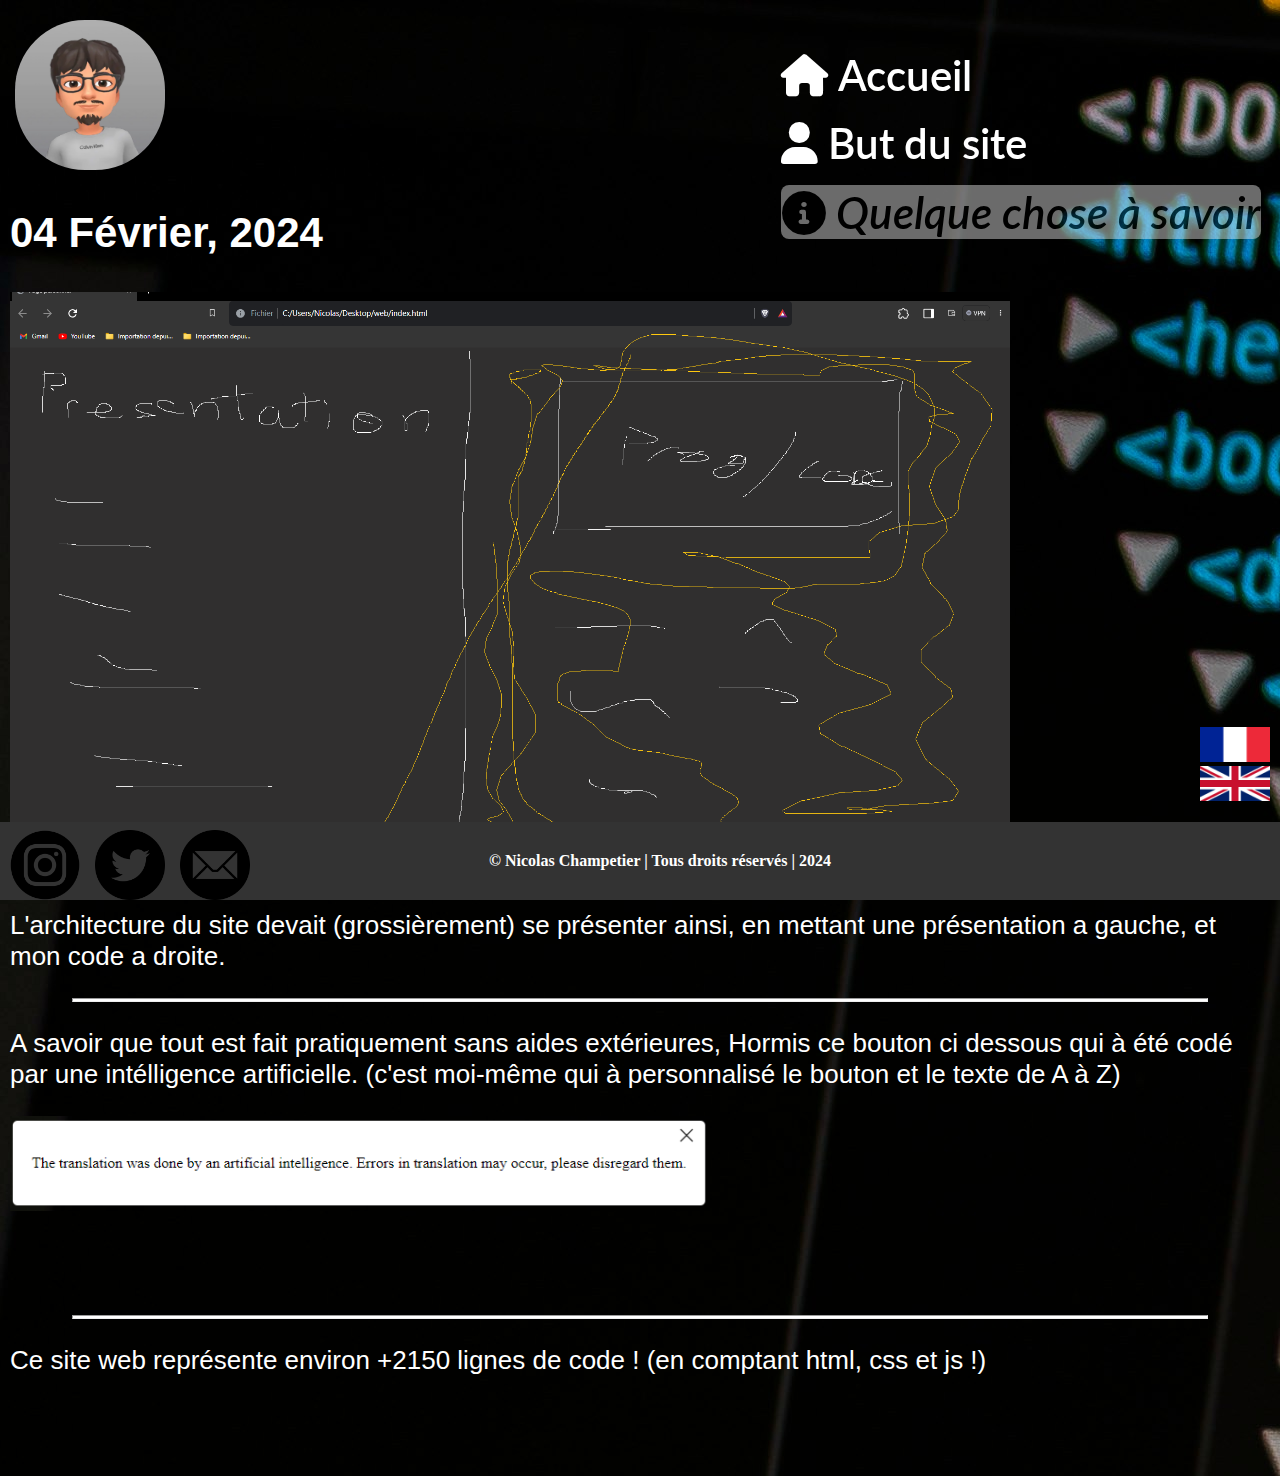
<file: about.html>
<!DOCTYPE html>
<head>
  



<link rel="stylesheet" href="https://cdnjs.cloudflare.com/ajax/libs/font-awesome/6.0.0/css/all.min.css">
  <meta charset="utf-8">
  <meta name="viewport" content="width=device-width, initial-scale=1">
  <link href="style.css" rel="stylesheet">
  <link href="style-mobile.css" rel="stylesheet">
  <title>Quelque chose à savoir - Nicolas Champetier</title>
<link rel="icon" href="BITMOJI2.png">
<link rel="stylesheet" href="https://cdnjs.cloudflare.com/ajax/libs/font-awesome/6.0.0-beta3/css/all.min.css" integrity="sha384-BQ2sZu6zJCYux6WvEyi3Bq9wdgQ1tFjcLPJXai2kQTZfeKfsUfG2nX0i+xHfJSoz" crossorigin="anonymous">






</head>
<body>
 



  <div class="nav">
    

    <nav>
     
<link rel="preconnect" href="https://fonts.googleapis.com">
<link rel="preconnect" href="https://fonts.gstatic.com" crossorigin>
<link href="https://fonts.googleapis.com/css2?family=Lato:ital,wght@0,100;0,300;0,400;0,700;0,900;1,100;1,300;1,400;1,700;1,900&display=swap" rel="stylesheet">
     
      <ul>
       
        
       <li><a href="index.html" class="contact"><i class="fa-solid fa-house"></i>Accueil</a></li>
        <li><a href="Contact.html" class="contact"><i class="fa-solid fa-user"></i>But du site</a></li>
        <li><a href="#" class="contact current"><i class="fa-solid fa-circle-info"></i>Quelque chose à savoir</a></li>

      

      </ul>
    

    </nav>
  
  </div>
 
  <img src="BITMOJI2.png"  class="logo" alt="logo">




<div class="asavoir">

<div class="savoirarchitecture">

  <h2>04 Février, 2024</h2>

 <img src="architecture.png" alt="architecture site">


  <p>L'architecture du site devait (grossièrement) se présenter ainsi, en mettant une présentation a gauche, et mon code a droite.</p>
  
</div>

  <hr>
<div class="aide">
  <p>
    A savoir que tout est fait pratiquement sans aides extérieures, Hormis ce bouton ci dessous qui à été codé par une intélligence artificielle. (c'est moi-même qui à personnalisé le bouton et le texte de A à Z)</p>

    <img src="bouton.png">

</div>

<hr>

<div class="code">

<p> Ce site web représente environ +2150 lignes de code ! (en comptant html, css et js !)</p>
  

</div>


















</div>
















































<div class="langue">
 <div class="france"><a href="#"><img src="france.png"></a></div>
 <div class="anglais"><a href="about1.html"><img src="royaumeuni.png"></a></div>
 

<footer>
        <div class="social">
          
<a href="https://www.instagram.com/"><img src="instagram.png" class="instagram" alt="image du logo instagram"></a>
<a href="https://twitter.com/" ><img src="twitter.png" class="twitter" alt="image du logo twitter"></a>
<a href="https://www.gmail.com" ><img src="gmail.png" class="gmail" alt="image du logo gmail"></a>



        </div>


        <div class="container">
            <p class="copyright"><a href="droit.html" class="droit" target="_blank"> <strong>© Nicolas Champetier  |  Tous droits réservés  |  2024 </strong> </a></p>
        </div>
    </footer>

<script src="script.js"></script>
</body>
</html>
</file>
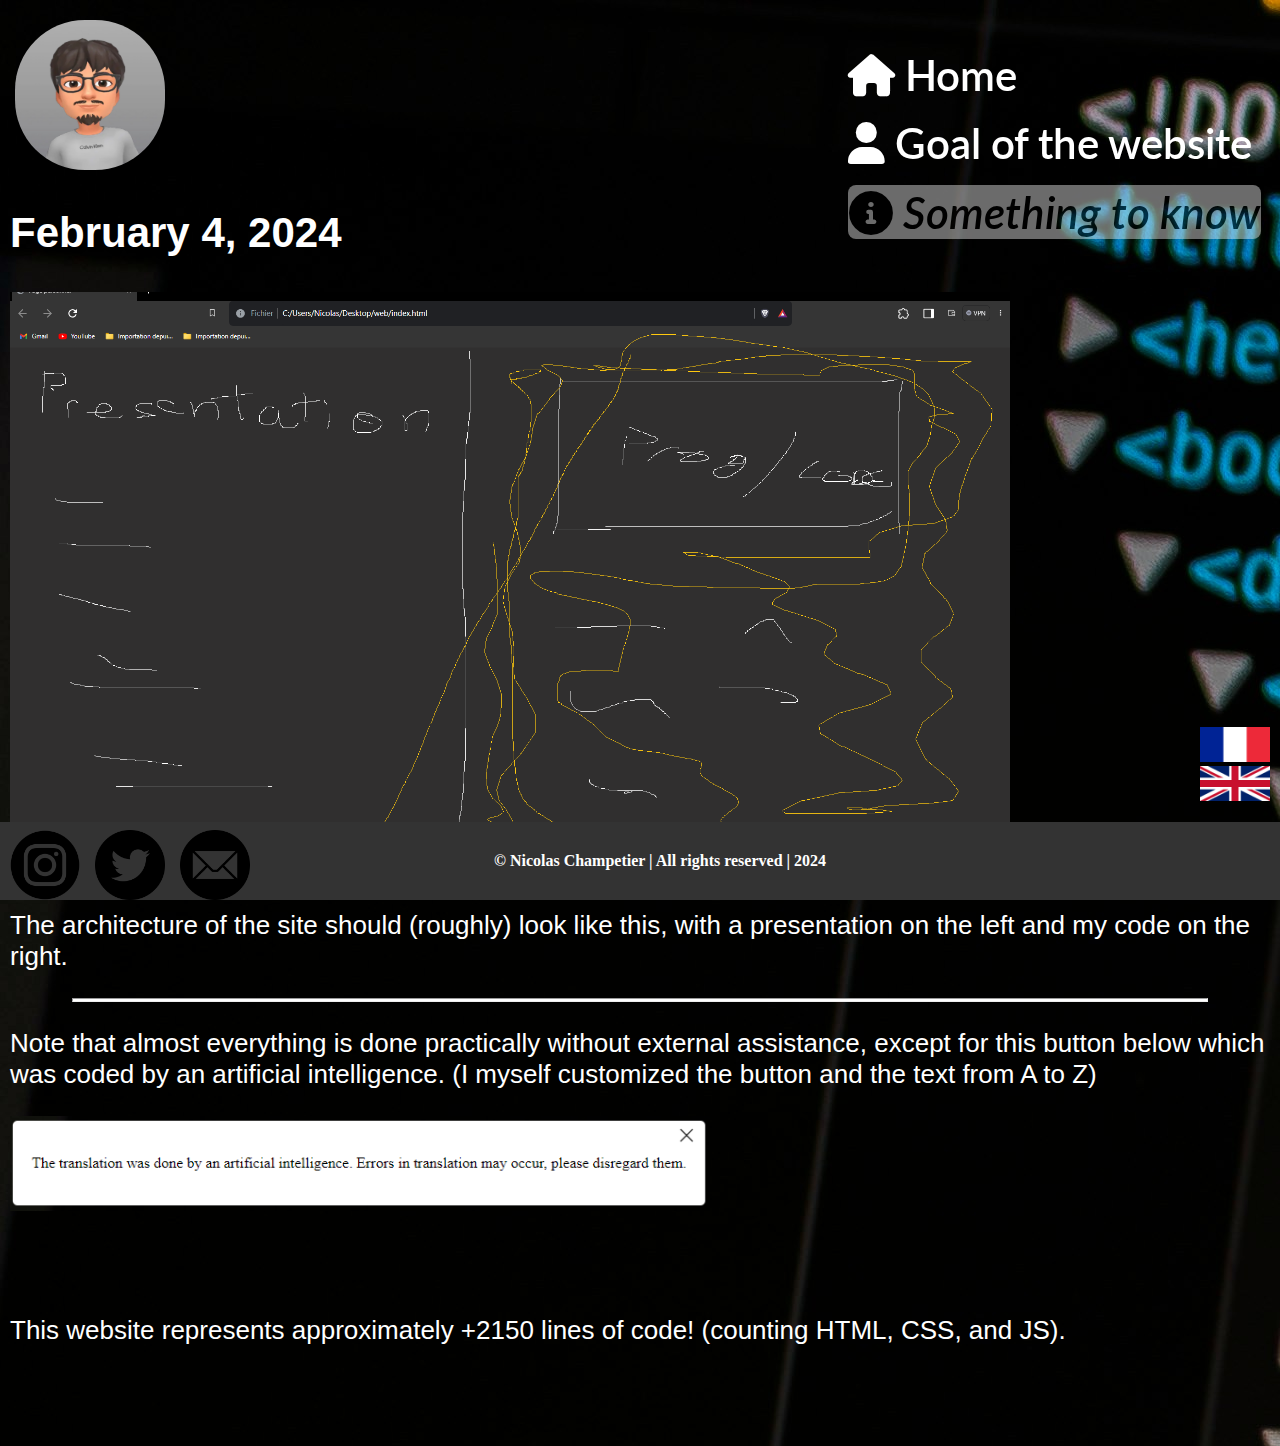
<file: about1.html>
<!DOCTYPE html>
<head>
  



<link rel="stylesheet" href="https://cdnjs.cloudflare.com/ajax/libs/font-awesome/6.0.0/css/all.min.css">
  <meta charset="utf-8">
  <meta name="viewport" content="width=device-width, initial-scale=1">
  <link href="style.css" rel="stylesheet">
  <link href="style-mobile.css" rel="stylesheet">
  <title>Something to know - Nicolas Champetier</title>
<link rel="icon" href="BITMOJI2.png">
<link rel="stylesheet" href="https://cdnjs.cloudflare.com/ajax/libs/font-awesome/6.0.0-beta3/css/all.min.css" integrity="sha384-BQ2sZu6zJCYux6WvEyi3Bq9wdgQ1tFjcLPJXai2kQTZfeKfsUfG2nX0i+xHfJSoz" crossorigin="anonymous">






</head>
<body>
 



  <div class="nav">
    

    <nav>
     
<link rel="preconnect" href="https://fonts.googleapis.com">
<link rel="preconnect" href="https://fonts.gstatic.com" crossorigin>
<link href="https://fonts.googleapis.com/css2?family=Lato:ital,wght@0,100;0,300;0,400;0,700;0,900;1,100;1,300;1,400;1,700;1,900&display=swap" rel="stylesheet">
     
      <ul>
       
        
       <li><a href="index1.html" class="contact"><i class="fa-solid fa-house"></i>Home</a></li>
        <li><a href="Contact1.html" class="contact"><i class="fa-solid fa-user"></i>Goal of the website</a></li>
        <li><a href="#" class="contact current"><i class="fa-solid fa-circle-info"></i>Something to know</a></li>

      

      </ul>
    

    </nav>
  
  </div>
 
  <img src="BITMOJI2.png"  class="logo" alt="logo">




<div class="asavoir">

<div class="savoirarchitecture">

  <h2>February 4, 2024</h2>

 <img src="architecture.png" alt="architecture site">


  <p>The architecture of the site should (roughly) look like this, with a presentation on the left and my code on the right.</p>
  
</div>

  <hr>
<div class="aide">
  <p>
    Note that almost everything is done practically without external assistance, except for this button below which was coded by an artificial intelligence. (I myself customized the button and the text from A to Z)</p>

    <img src="bouton.png" alt="image du bouton de traduction">

</div>

<div class="code">

<p>This website represents approximately +2150 lines of code! (counting HTML, CSS, and JS).</p>
  

</div>



</div>














<div class="langue">
  <div class="france"> <a href="about.html"><img src="france.png"></a>
<div class="anglais"> <a href="#"><img src="royaumeuni.png"></a>
 

<footer>
        <div class="social">
          
<a href="https://www.instagram.com/"><img src="instagram.png" class="instagram" alt="image du logo instagram"></a>
<a href="https://twitter.com/" ><img src="twitter.png" class="twitter" alt="image du logo twitter"></a>
<a href="https://www.gmail.com" ><img src="gmail.png" class="gmail" alt="image du logo gmail"></a>



        </div>


        <div class="container">
            <p class="copyright"><a href="droit1.html" class="droit" target="_blank"> <strong>© Nicolas Champetier | All rights reserved | 2024</strong> </a></p>
        </div>
    </footer>


</body>
</html>
</file>
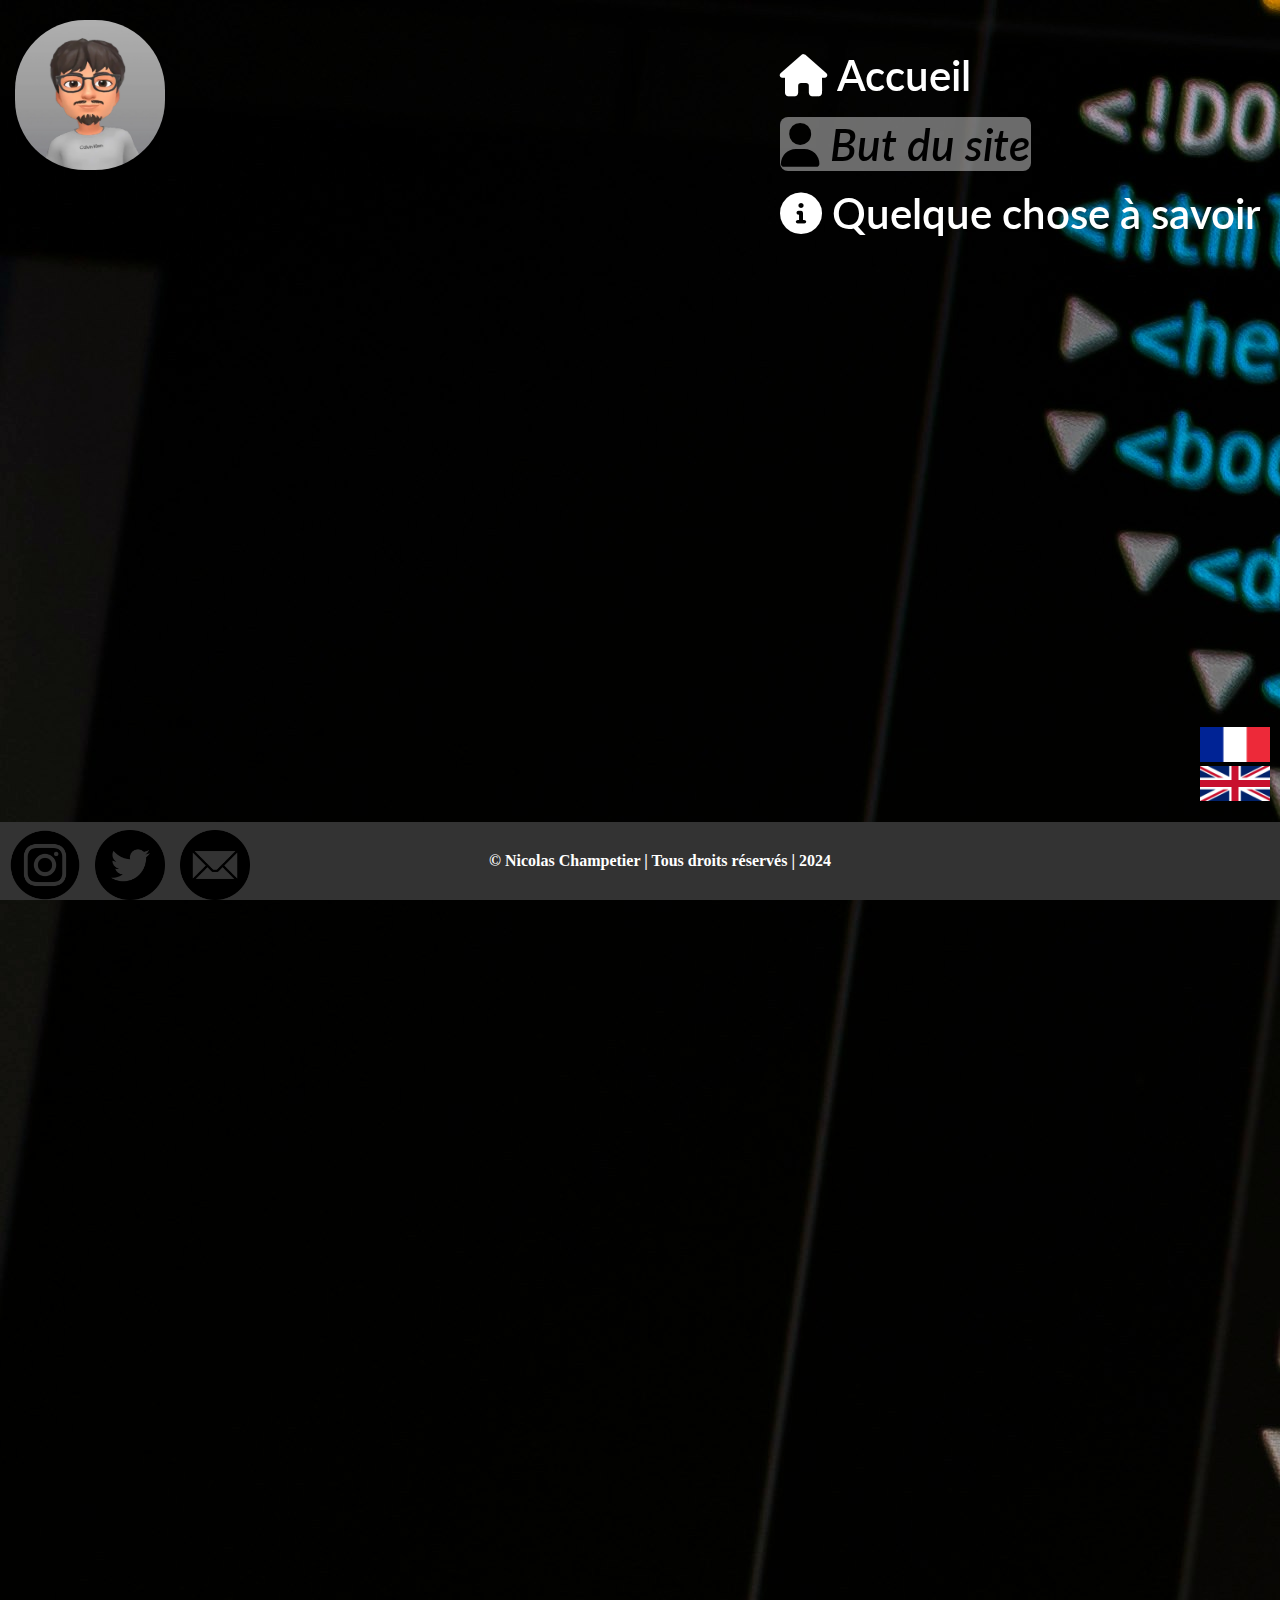
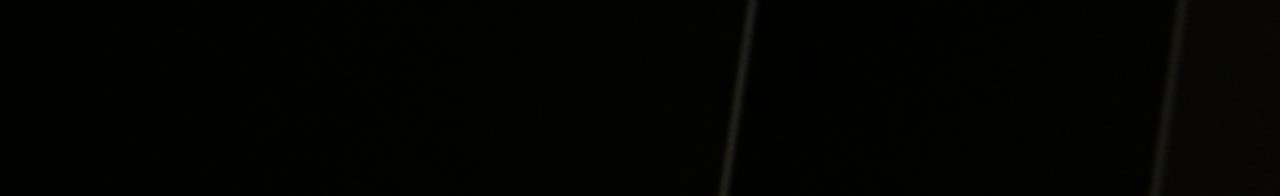
<file: Contact.html>
<!DOCTYPE html>
<head>
  



<link rel="stylesheet" href="https://cdnjs.cloudflare.com/ajax/libs/font-awesome/6.0.0/css/all.min.css">
  <meta charset="utf-8">
  <meta name="viewport" content="width=device-width, initial-scale=1">
   <link href="style-mobile.css" rel="stylesheet">
  <link href="style.css" rel="stylesheet">
  <title>But du site - Nicolas Champetier</title>
<link rel="icon" href="BITMOJI2.png">
</head>
<body>
 



  <div class="nav">
    

    <nav>
     
<link rel="preconnect" href="https://fonts.googleapis.com">
<link rel="preconnect" href="https://fonts.gstatic.com" crossorigin>
<link href="https://fonts.googleapis.com/css2?family=Lato:ital,wght@0,100;0,300;0,400;0,700;0,900;1,100;1,300;1,400;1,700;1,900&display=swap" rel="stylesheet">
     
      <ul> 
 
        <li><a href="index.html" class="contact"><i class="fa-solid fa-house"></i>Accueil</a></li>
       <li><a href="#" class="contact current"><i class="fa-solid fa-user"></i></i>But du site</a></li>
       <li><a href="about.html" class="contact"><i class="fa-solid fa-circle-info"></i>Quelque chose à savoir</a></li>
       
       
       
      

      </ul>
    

    </nav>
  
  </div>
  
  <img src="BITMOJI2.png"  class="logo" alt="logo">
  
<div class="description">
  <link rel="preconnect" href="https://fonts.googleapis.com">
<link rel="preconnect" href="https://fonts.gstatic.com" crossorigin>
<link href="https://fonts.googleapis.com/css2?family=Inter:wght@100..900&display=swap" rel="stylesheet">

<p class="D1"><strong>Description :</strong> Mon but dans ce site est de m'entrainer principalement, montrer mon potentiel pour un futur avenir et de commencer dans le codage tôt.</p><br>

<p class="D2"><strong>Date du projet :</strong> Début : 10 Janvier 2024.</p><br>

<p class="D3"><strong>L'équipe :</strong> Seulement moi travaille sur ce projet.</p><br>

<p class="D4"><strong>Coordonnées :</strong> Vous retrouverez mes réseaux en fin de page (Instagram, Twitter, e-mail).</p><br>

<p class="D5"><strong>Politique de confidentialité :</strong> <a href="politique.html" class="politiquehover" target="_blank">Lien vers la Politique de confidentialité</a>*.</p></br>

<p class="D6"><strong>Mentions légales :</strong> <a href="mention.html" class ="mentionhover" target="_blank"> Lien vers les mentions légales</a>*.</p><br>

<p class="D7"><strong>*:</strong> La politique de confidentialité et les mentions légales sont tous deux <strong>fictifs</strong>.</p>





</div>


<div class="langue">
<div class="france"><a href="#"><img src="france.png"></a></div>
 <div class="anglais"><a href="contact1.html"><img src="royaumeuni.png"></a></div>
 

<footer>
        <div class="social">
          
<a href="https://www.instagram.com/"><img src="instagram.png" class="instagram" alt="image du logo instagram"></a>
<a href="https://twitter.com/" ><img src="twitter.png" class="twitter" alt="image du logo twitter"></a>
<a href="https://www.gmail.com" ><img src="gmail.png" class="gmail" alt="image du logo gmail"></a>



        </div>


        <div class="container">
            <p class="copyright"><a href="droit.html" class="droit" target="_blank"> <strong>© Nicolas Champetier  |  Tous droits réservés  |  2024 </strong> </a></p>
        </div>
    </footer>









</body>

</html>
</file>
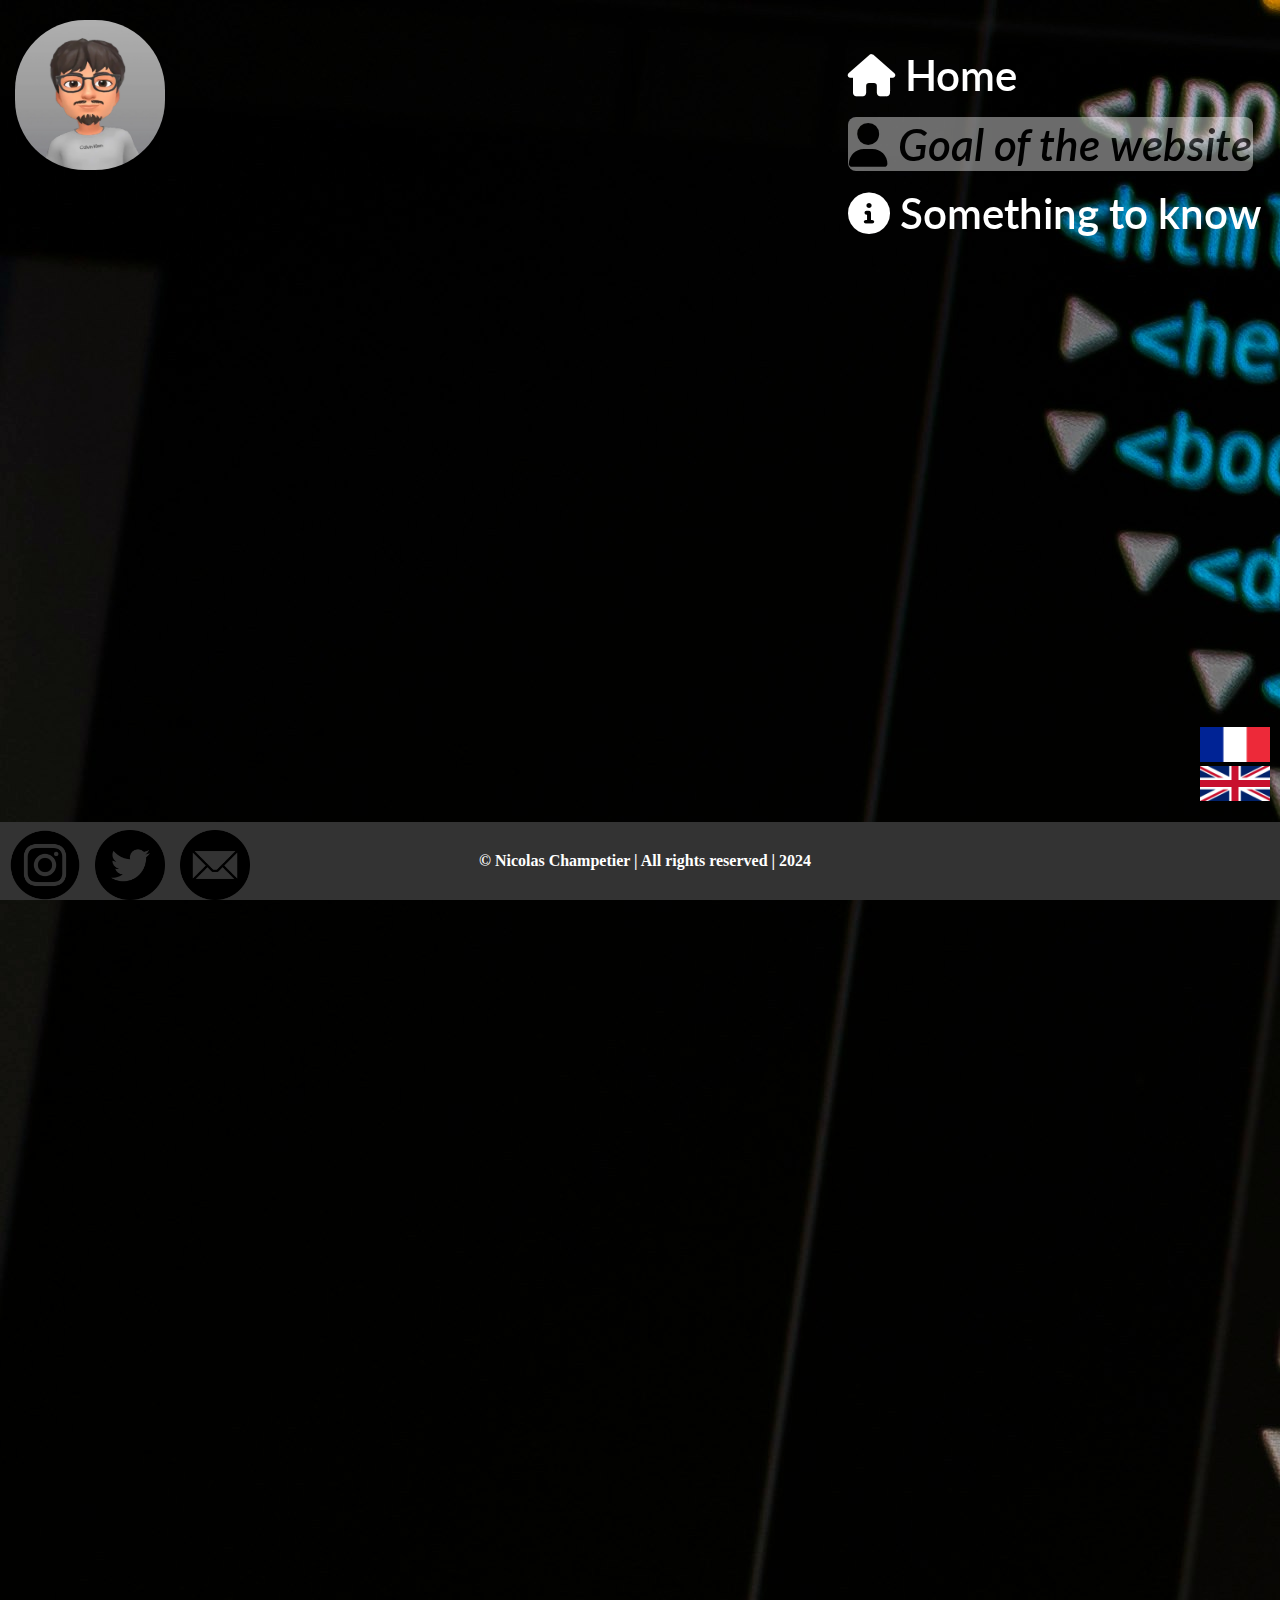
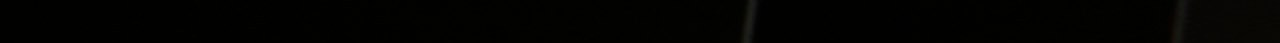
<file: contact1.html>
<!DOCTYPE html>
<head>
  



<link rel="stylesheet" href="https://cdnjs.cloudflare.com/ajax/libs/font-awesome/6.0.0/css/all.min.css">
  <meta charset="utf-8">
  <meta name="viewport" content="width=device-width, initial-scale=1">
   <link href="style-mobile.css" rel="stylesheet">
  <link href="style.css" rel="stylesheet">
  <title>Goal of the website - Nicolas Champetier</title>
<link rel="icon" href="BITMOJI2.png">
</head>
<body>
 



  <div class="nav">
    

    <nav>
     
<link rel="preconnect" href="https://fonts.googleapis.com">
<link rel="preconnect" href="https://fonts.gstatic.com" crossorigin>
<link href="https://fonts.googleapis.com/css2?family=Lato:ital,wght@0,100;0,300;0,400;0,700;0,900;1,100;1,300;1,400;1,700;1,900&display=swap" rel="stylesheet">
     
      <ul> 
 
        <li><a href="index1.html" class="contact"><i class="fa-solid fa-house"></i>Home</a></li>
       <li><a href="#" class="contact current"><i class="fa-solid fa-user"></i></i>Goal of the website</a></li>
       <li><a href="about1.html" class="contact"><i class="fa-solid fa-circle-info"></i>Something to know</a></li>
       
       
       
      

      </ul>
    

    </nav>
  
  </div>
  
  <img src="BITMOJI2.png"  class="logo" alt="logo">
  
<div class="description">
  <link rel="preconnect" href="https://fonts.googleapis.com">
<link rel="preconnect" href="https://fonts.gstatic.com" crossorigin>
<link href="https://fonts.googleapis.com/css2?family=Inter:wght@100..900&display=swap" rel="stylesheet">


    <p class="D1"><strong>Description :</strong> My goal with this website is to primarily practice, showcase my potential for a future career, and start coding early.</p><br>

    <p class="D2"><strong>Project Date :</strong> Start: January 10, 2024.</p><br>

    <p class="D3"><strong>Team :</strong> Only myself is working on this project.</p><br>

    <p class="D4"><strong>Contact :</strong> You can find my social media links at the bottom of the page (Instagram, Twitter, email).</p><br>

    <p class="D5"><strong>Privacy Policy :</strong> <a href="politique1.html" class="politiquehover" target="_blank">Link to Privacy Policy</a>*.</p></br>

    <p class="D6"><strong>Legal Notice :</strong> <a href="mention1.html" class="mentionhover" target="_blank">Link to Legal Notice</a>*.</p><br>

    <p class="D7"><strong>*:</strong> Both the privacy policy and legal notice are <strong>fictional</strong>.</p>
</div>

<div class="langue">
  <div class="france"> <a href="contact.html"><img src="france.png"></a>
<div class="anglais"> <a href="#"><img src="royaumeuni.png"></a>
 

<footer>
        <div class="social">
          
<img src="instagram.png" class="instagram" alt="image du logo instagram">
<img src="twitter.png" class="twitter" alt="image du logo twitter">
<img src="gmail.png" class="gmail" alt="image du logo gmail">



        </div>

        <div class="container">
            <p class="copyright"><a href="droit1.html" class="droit"> <strong>© Nicolas Champetier | All rights reserved | 2024</strong> </a></p>
        </div>
    </footer>










</body>

</html>
</file>
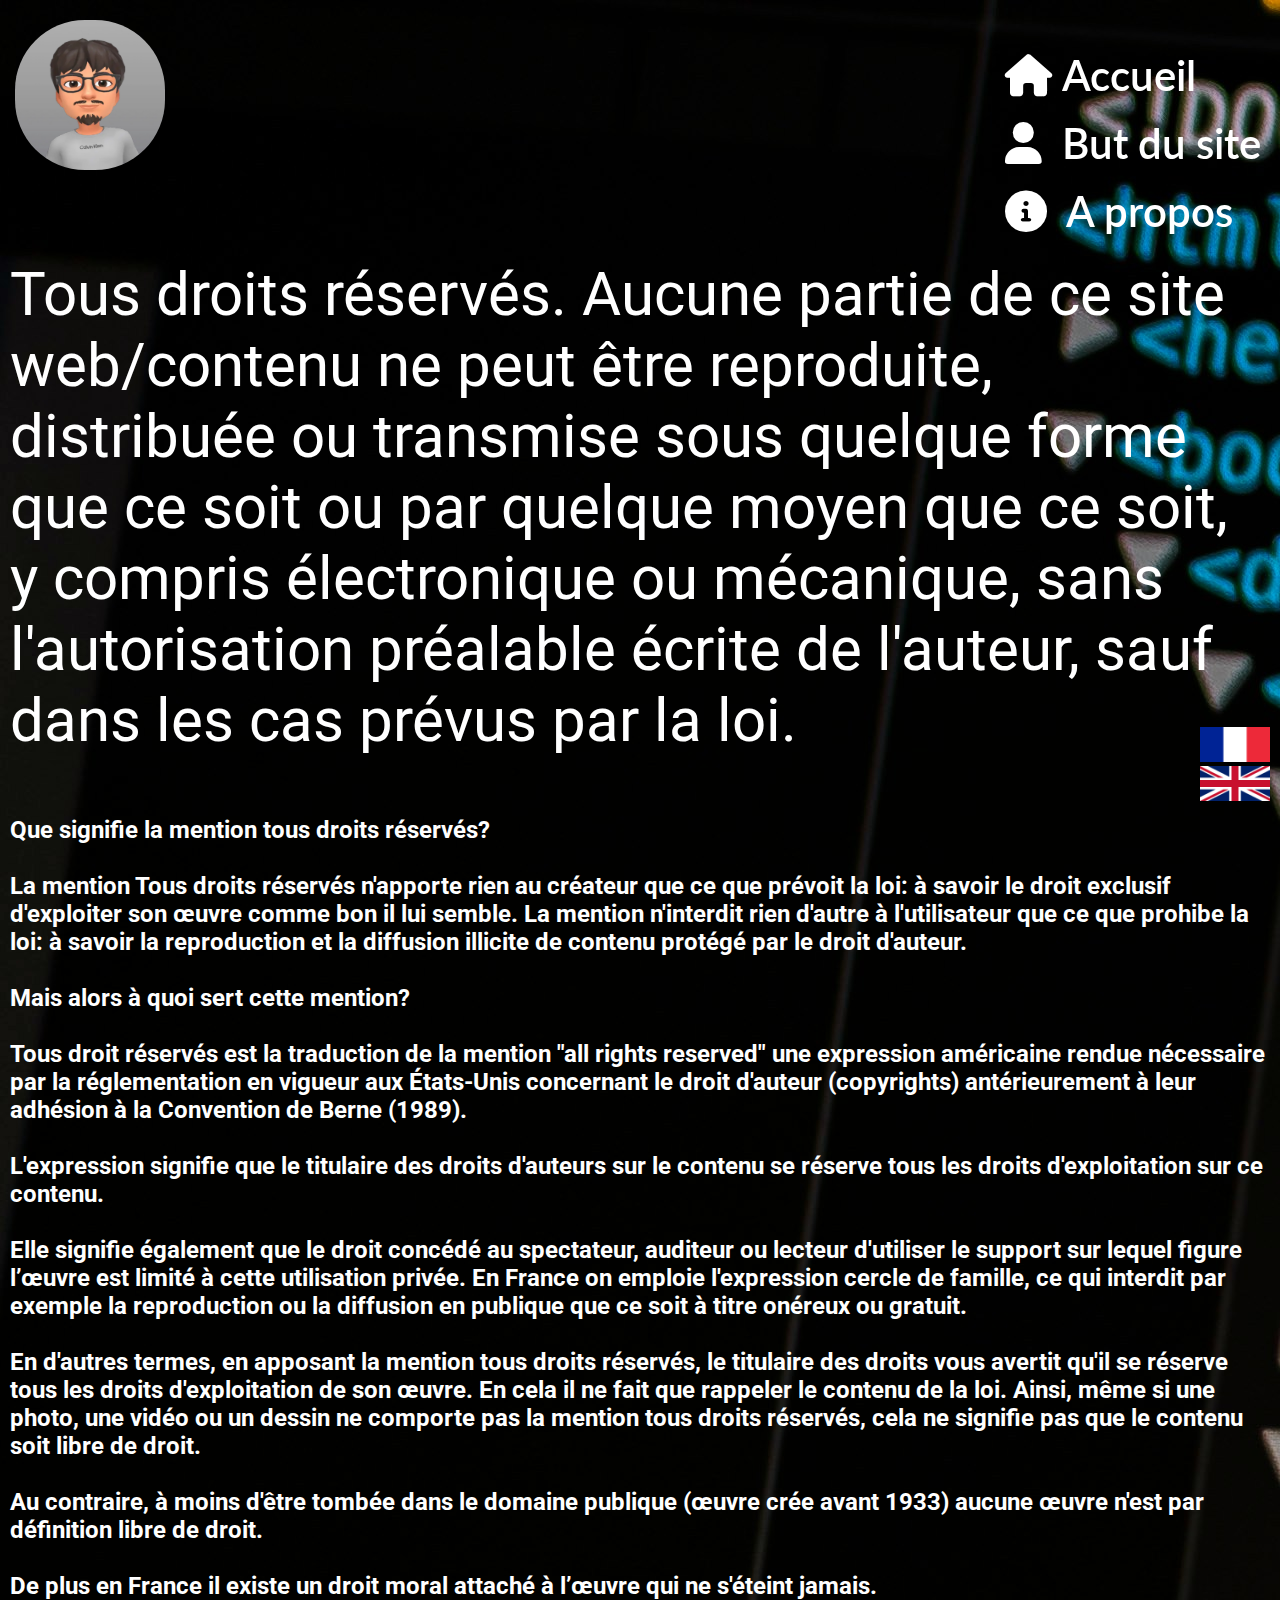
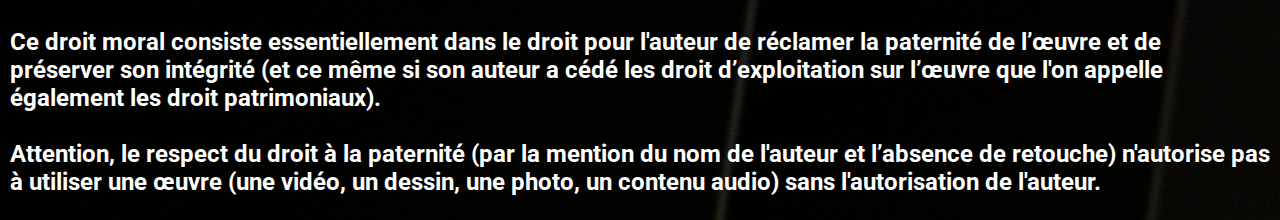
<file: droit.html>
<!DOCTYPE html>
<head>
  



<link rel="stylesheet" href="https://cdnjs.cloudflare.com/ajax/libs/font-awesome/6.0.0/css/all.min.css">
  <meta charset="utf-8">
  <meta name="viewport" content="width=device-width, initial-scale=1">
  <link href="style.css" rel="stylesheet">
  <title>Page personnelle</title>
<link rel="icon" href="BITMOJI2.png">
<link rel="stylesheet" href="https://cdnjs.cloudflare.com/ajax/libs/font-awesome/6.0.0-beta3/css/all.min.css" integrity="sha384-BQ2sZu6zJCYux6WvEyi3Bq9wdgQ1tFjcLPJXai2kQTZfeKfsUfG2nX0i+xHfJSoz" crossorigin="anonymous">






</head>
<body>
 



  <div class="nav">
    

    <nav>
     
<link rel="preconnect" href="https://fonts.googleapis.com">
<link rel="preconnect" href="https://fonts.gstatic.com" crossorigin>
<link href="https://fonts.googleapis.com/css2?family=Lato:ital,wght@0,100;0,300;0,400;0,700;0,900;1,100;1,300;1,400;1,700;1,900&display=swap" rel="stylesheet">
     
      <ul>
       
        
       <li><a href="index.html" class="contact"><i class="fa-solid fa-house"></i>Accueil</a></li>
        <li><a href="Contact.html" class="contact"><i class="fa-solid fa-user"></i></i> But du site</a></li>
         <li><a href="about.html" class="contact"><i class="fa-solid fa-circle-info"></i> A propos</a></li>
      

      </ul>
    

    </nav>
  
  </div>
 
  <img src="BITMOJI2.png"  class="logo" alt="logo">


<div class="droits1"> 

<link rel="preconnect" href="https://fonts.googleapis.com">
<link rel="preconnect" href="https://fonts.gstatic.com" crossorigin>
<link href="https://fonts.googleapis.com/css2?family=Roboto:wght@300&display=swap" rel="stylesheet">



<p class="textedroit">Tous droits réservés. Aucune partie de ce site web/contenu ne peut être reproduite, distribuée ou transmise sous quelque forme que ce soit ou par quelque moyen que ce soit, y compris électronique ou mécanique, sans l'autorisation préalable écrite de l'auteur, sauf dans les cas prévus par la loi.</p>


  <p> <b>Que signifie la mention tous droits réservés? <br><br>

La mention Tous droits réservés n'apporte rien au créateur que ce que prévoit la loi: à savoir le droit exclusif d'exploiter son œuvre comme bon il lui semble.
La mention n'interdit rien d'autre à l'utilisateur que ce que prohibe la loi: à savoir la reproduction et la diffusion illicite de contenu protégé par le droit d'auteur. <br><br>

Mais alors à quoi sert cette mention?<br><br>

Tous droit réservés est la traduction de la mention "all rights reserved" une expression américaine rendue nécessaire par la réglementation en vigueur aux États-Unis concernant le droit d'auteur (copyrights) antérieurement à leur adhésion à la Convention de Berne (1989).<br><br>

L'expression signifie que le titulaire des droits d'auteurs sur le contenu se réserve tous les droits d'exploitation sur ce contenu.<br><br>

Elle signifie également que le droit concédé au spectateur, auditeur ou lecteur d'utiliser le support sur lequel figure l’œuvre est limité à cette utilisation privée. En France on emploie l'expression cercle de famille, ce qui interdit par exemple la reproduction ou la diffusion en publique que ce soit à titre onéreux ou gratuit.<br><br>

En d'autres termes, en apposant la mention tous droits réservés, le titulaire des droits vous avertit qu'il se réserve tous les droits d'exploitation de son œuvre. En cela il ne fait que rappeler le contenu de la loi. Ainsi, même si une photo, une vidéo ou un dessin ne comporte pas la mention tous droits réservés, cela ne signifie pas que le contenu soit libre de droit.<br><br>

Au contraire, à moins d'être tombée dans le domaine publique (œuvre crée avant 1933) aucune œuvre n'est par définition libre de droit.<br><br>

De plus en France il existe un droit moral attaché à l’œuvre qui ne s'éteint jamais.<br><br>

Ce droit moral consiste essentiellement dans le droit pour l'auteur de réclamer la paternité de l’œuvre et de préserver son intégrité (et ce même si son auteur a cédé les droit d’exploitation sur l’œuvre que l'on appelle également les droit patrimoniaux).<br><br>

Attention, le respect du droit à la paternité (par la mention du nom de l'auteur et l’absence de retouche) n'autorise pas à utiliser une œuvre (une vidéo, un dessin, une photo, un contenu audio) sans l'autorisation de l'auteur. </b></p>

</div>






















<div class="langue">  
  <div class="france"><a href="#"><img src="france.png"></a></div>
 <div class="anglais"><a href="droit1.html"><img src="royaumeuni.png"></a></div>

 


</div>


</body>
</html>
</file>
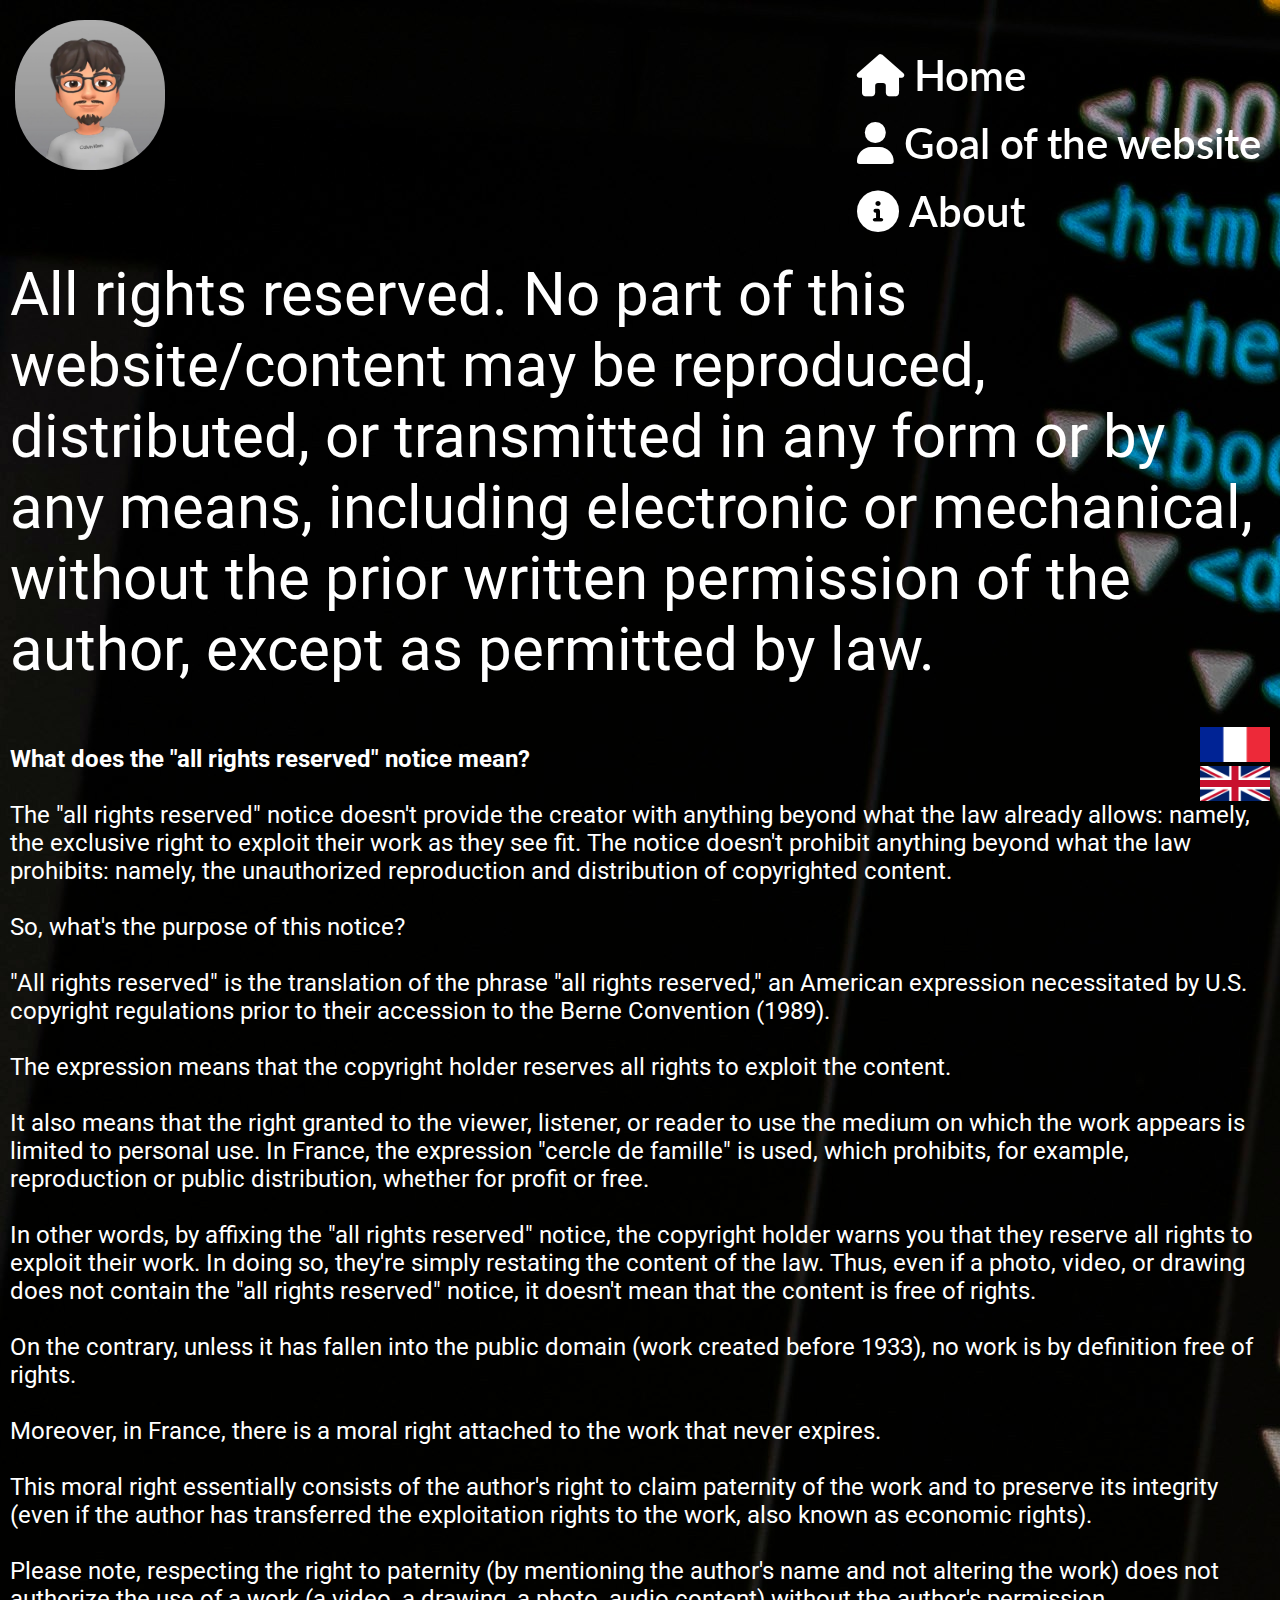
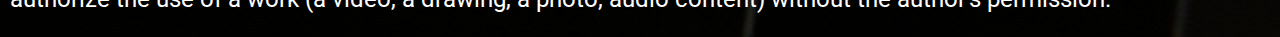
<file: droit1.html>
<!DOCTYPE html>
<head>
  



<link rel="stylesheet" href="https://cdnjs.cloudflare.com/ajax/libs/font-awesome/6.0.0/css/all.min.css">
  <meta charset="utf-8">
  <meta name="viewport" content="width=device-width, initial-scale=1">
  <link href="style.css" rel="stylesheet">
  <title>Page personnelle</title>
<link rel="icon" href="BITMOJI2.png">
<link rel="stylesheet" href="https://cdnjs.cloudflare.com/ajax/libs/font-awesome/6.0.0-beta3/css/all.min.css" integrity="sha384-BQ2sZu6zJCYux6WvEyi3Bq9wdgQ1tFjcLPJXai2kQTZfeKfsUfG2nX0i+xHfJSoz" crossorigin="anonymous">






</head>
<body>
 



  <div class="nav">
    

    <nav>
     
<link rel="preconnect" href="https://fonts.googleapis.com">
<link rel="preconnect" href="https://fonts.gstatic.com" crossorigin>
<link href="https://fonts.googleapis.com/css2?family=Lato:ital,wght@0,100;0,300;0,400;0,700;0,900;1,100;1,300;1,400;1,700;1,900&display=swap" rel="stylesheet">
     
      <ul>
       
        
       <li><a href="index1.html" class="contact"><i class="fa-solid fa-house"></i>Home</a></li>
        <li><a href="Contact1.html" class="contact"><i class="fa-solid fa-user"></i></i>Goal of the website</a></li>
         <li><a href="about1.html" class="contact"><i class="fa-solid fa-circle-info"></i>About</a></li>
      

      </ul>
    

    </nav>
  
  </div>
 
  <img src="BITMOJI2.png"  class="logo" alt="logo">


<div class="droits1"> 

<link rel="preconnect" href="https://fonts.googleapis.com">
<link rel="preconnect" href="https://fonts.gstatic.com" crossorigin>
<link href="https://fonts.googleapis.com/css2?family=Roboto:wght@300&display=swap" rel="stylesheet">


<p class="textedroit">All rights reserved. No part of this website/content may be reproduced, distributed, or transmitted in any form or by any means, including electronic or mechanical, without the prior written permission of the author, except as permitted by law.</p>

<p><b>What does the "all rights reserved" notice mean?</b> <br><br>

The "all rights reserved" notice doesn't provide the creator with anything beyond what the law already allows: namely, the exclusive right to exploit their work as they see fit. The notice doesn't prohibit anything beyond what the law prohibits: namely, the unauthorized reproduction and distribution of copyrighted content. <br><br>

So, what's the purpose of this notice? <br><br>

"All rights reserved" is the translation of the phrase "all rights reserved," an American expression necessitated by U.S. copyright regulations prior to their accession to the Berne Convention (1989). <br><br>

The expression means that the copyright holder reserves all rights to exploit the content. <br><br>

It also means that the right granted to the viewer, listener, or reader to use the medium on which the work appears is limited to personal use. In France, the expression "cercle de famille" is used, which prohibits, for example, reproduction or public distribution, whether for profit or free. <br><br>

In other words, by affixing the "all rights reserved" notice, the copyright holder warns you that they reserve all rights to exploit their work. In doing so, they're simply restating the content of the law. Thus, even if a photo, video, or drawing does not contain the "all rights reserved" notice, it doesn't mean that the content is free of rights. <br><br>

On the contrary, unless it has fallen into the public domain (work created before 1933), no work is by definition free of rights. <br><br>

Moreover, in France, there is a moral right attached to the work that never expires. <br><br>

This moral right essentially consists of the author's right to claim paternity of the work and to preserve its integrity (even if the author has transferred the exploitation rights to the work, also known as economic rights). <br><br>

Please note, respecting the right to paternity (by mentioning the author's name and not altering the work) does not authorize the use of a work (a video, a drawing, a photo, audio content) without the author's permission.</b></p>


</div>

















<div class="langue">  
  <div class="france"><a href="droit.html"><img src="france.png"></a></div>
 <div class="anglais"><a href="#"><img src="royaumeuni.png"></a></div>

 


</div>






</body>
</html>
</file>
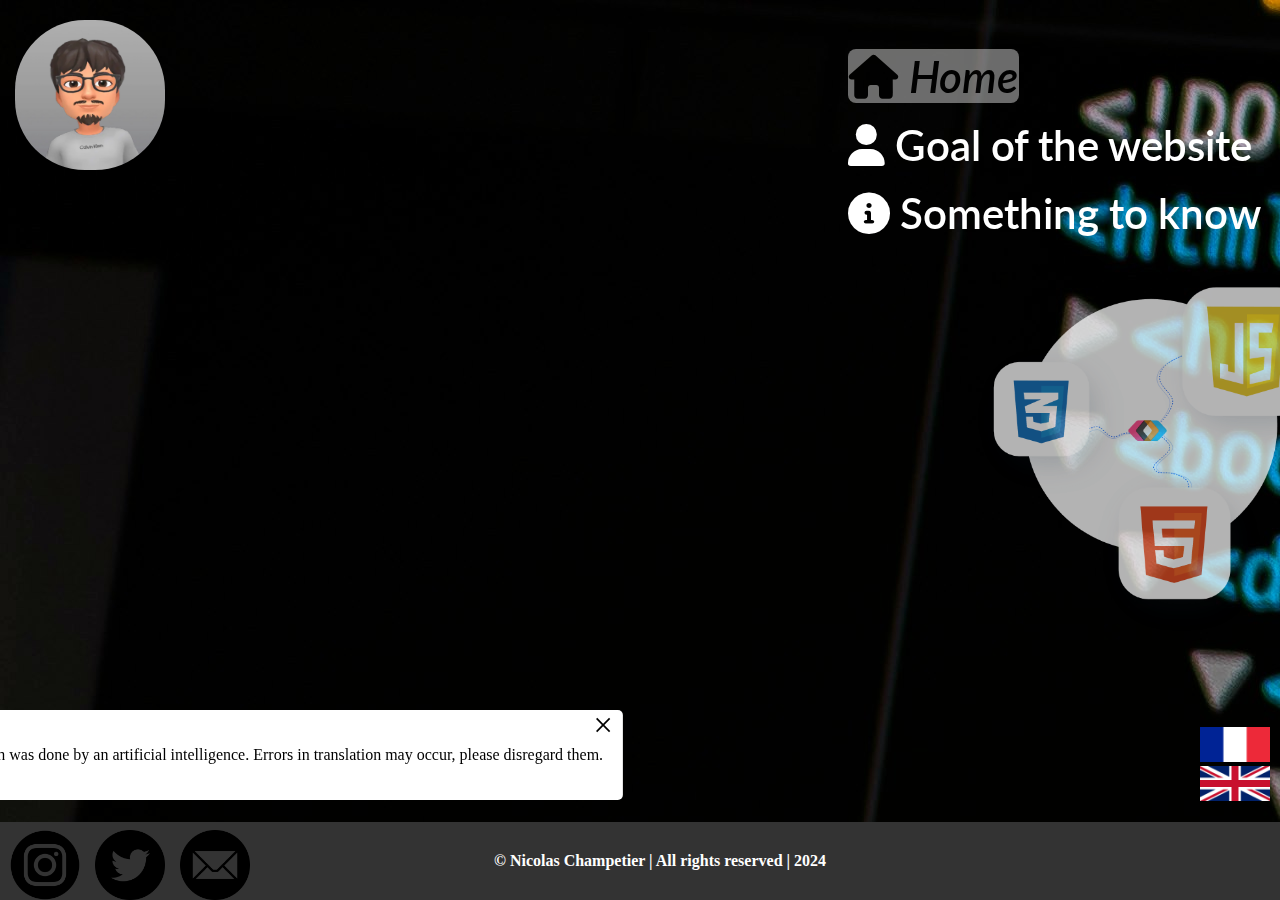
<file: index1.html>
<!DOCTYPE html>
<head>
  



<link rel="stylesheet" href="https://cdnjs.cloudflare.com/ajax/libs/font-awesome/6.0.0/css/all.min.css">
  <meta charset="utf-8">
  <meta name="viewport" content="width=device-width, initial-scale=1">
  <link href="style.css" rel="stylesheet">
  <link href="style-mobile.css" rel="stylesheet">
  <title>Home - Nicolas Champetier</title>
<link rel="icon" href="BITMOJI2.png">
<link rel="stylesheet" href="https://cdnjs.cloudflare.com/ajax/libs/font-awesome/6.0.0-beta3/css/all.min.css" integrity="sha384-BQ2sZu6zJCYux6WvEyi3Bq9wdgQ1tFjcLPJXai2kQTZfeKfsUfG2nX0i+xHfJSoz" crossorigin="anonymous">






</head>
<body>
 



  <div class="nav">
    

    <nav id="navbar">
     
<link rel="preconnect" href="https://fonts.googleapis.com">
<link rel="preconnect" href="https://fonts.gstatic.com" crossorigin>
<link href="https://fonts.googleapis.com/css2?family=Lato:ital,wght@0,100;0,300;0,400;0,700;0,900;1,100;1,300;1,400;1,700;1,900&display=swap" rel="stylesheet">
     
      <ul>
       
        
       <li><a href="#" class="contact current"><i class="fa-solid fa-house"></i>Home</a></li>
        <li><a href="Contact1.html" class="contact"><i class="fa-solid fa-user"></i>Goal of the website</a></li>
        <li><a href="about1.html" class="contact"><i class="fa-solid fa-circle-info"></i>Something to know</a></li>

      

      </ul>
    

    </nav>



  </div>
 
  <img src="BITMOJI2.png"  class="logo" alt="logo">
 

  <div class="Pré1">
<link rel="preconnect" href="https://fonts.googleapis.com">
<link rel="preconnect" href="https://fonts.gstatic.com" crossorigin>
<link href="https://fonts.googleapis.com/css2?family=Pacifico&family=Yanone+Kaffeesatz:wght@200..700&display=swap" rel="stylesheet">
 <p class="a22">Welcome to Nicolas Champetier's page</p>
 <p class="a33">A future coder/developer of 15 years old</p>
 <p class="a44">I'm learning <span style="color: #209CE3;"> HTML</span>, <span style="color: #209CE3;">CSS</span> and<span style="color: #209CE3;">JS</span></p>
  </div>
  
<div class="imagemario">
  
<img src="htmlcssjs.png">
</div>


  <div id="message-container">
    <div id="message">
        <p>The translation was done by an artificial intelligence. Errors in translation may occur, please disregard them.</p>
        <span id="close-btn">&times;</span>
    </div>
</div>

<script src="script.js"></script>

<div class="langue">
 <div class="france"> <a href="index.html"><img src="france.png"></a>
<div class="anglais"> <a href="#"><img src="royaumeuni.png"></a>
  
 


</div>


<footer>
        <div class="social">
          
<a href="https://www.instagram.com/"><img src="instagram.png" class="instagram" alt="image du logo instagram"></a>
<a href="https://twitter.com/" ><img src="twitter.png" class="twitter" alt="image du logo twitter"></a>
<a href="https://www.gmail.com" ><img src="gmail.png" class="gmail" alt="image du logo gmail"></a>



        </div>


        <div class="container">
            <p class="copyright"><a href="droit1.html" class="droit" target="_blank"> <strong>© Nicolas Champetier | All rights reserved | 2024</strong> </a></p>
        </div>
    </footer>


</body>
</html>
</file>
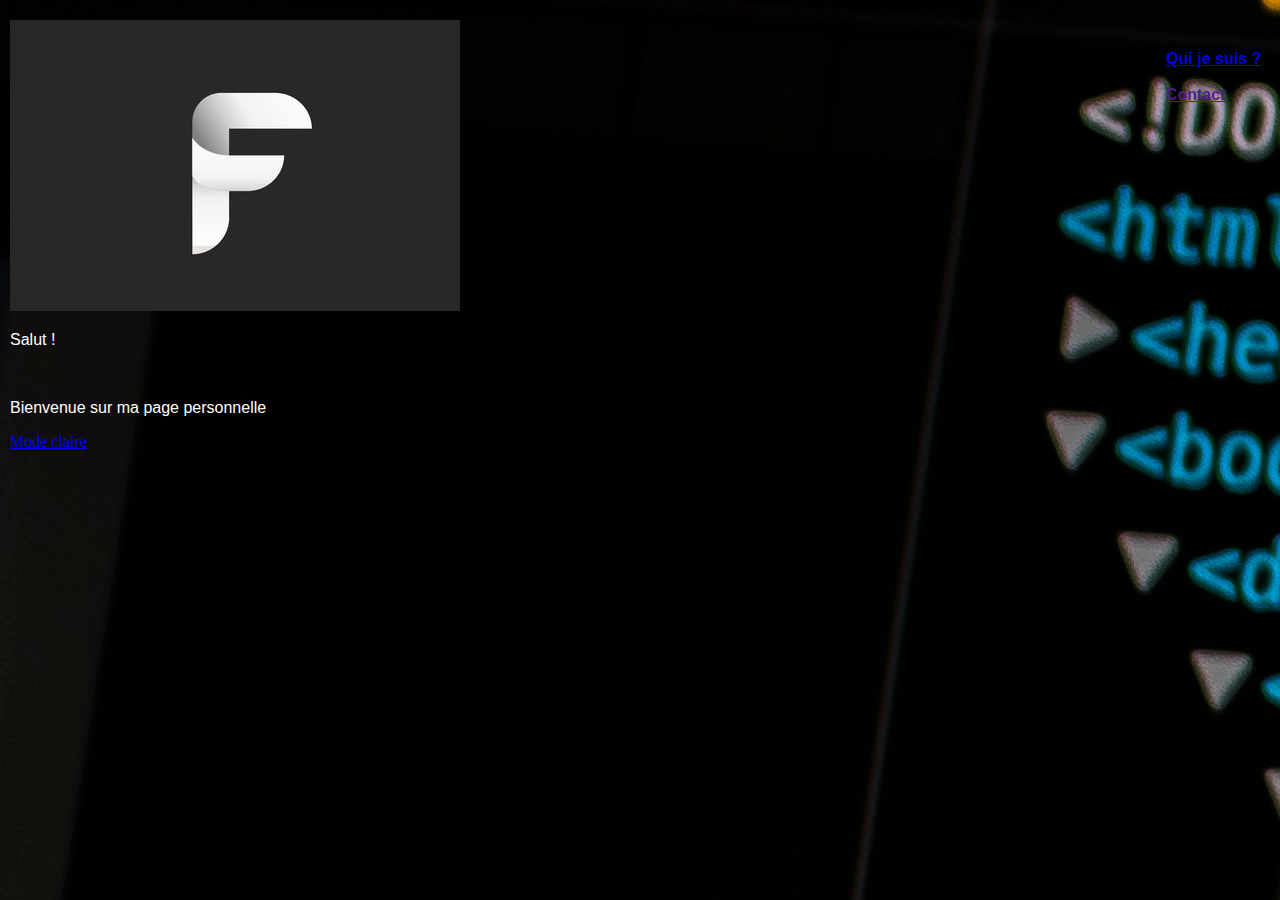
<file: indexnuit.html>
<!DOCTYPE html>
<html>
<head>
	<meta charset="utf-8">
	<meta name="viewport" content="width=device-width, initial-scale=1">
	<link href="style.css" rel="stylesheet">
	<title>Page personnelle</title>



</head>
<body>



<div class="sombre">




<div class="nav">






<nav>

	<link rel="preconnect" href="https://fonts.googleapis.com">
<link rel="preconnect" href="https://fonts.gstatic.com" crossorigin>
<link href="https://fonts.googleapis.com/css2?family=Bebas+Neue&display=swap" rel="stylesheet">
	<ul>
		<li> <a href="moi.html">Qui je suis ?</a></li>
		<li> <a href="">Contact</a></li>

	</ul>


</nav>
</div>

	<img src="FFF.jpg">




<div class="Pré1">
	
		<link rel="preconnect" href="https://fonts.googleapis.com">
		<link rel="preconnect" href="https://fonts.gstatic.com" crossorigin>
		<link href="https://fonts.googleapis.com/css2?family=Oswald:wght@700&display=swap" rel="stylesheet">
		<p>Salut !</p> <br>
		<p>Bienvenue sur ma page personnelle</p>
	
			

		







</div>




<a class="bouton" href="index.html">Mode claire</a>

</div>
</body>
</html>
</file>
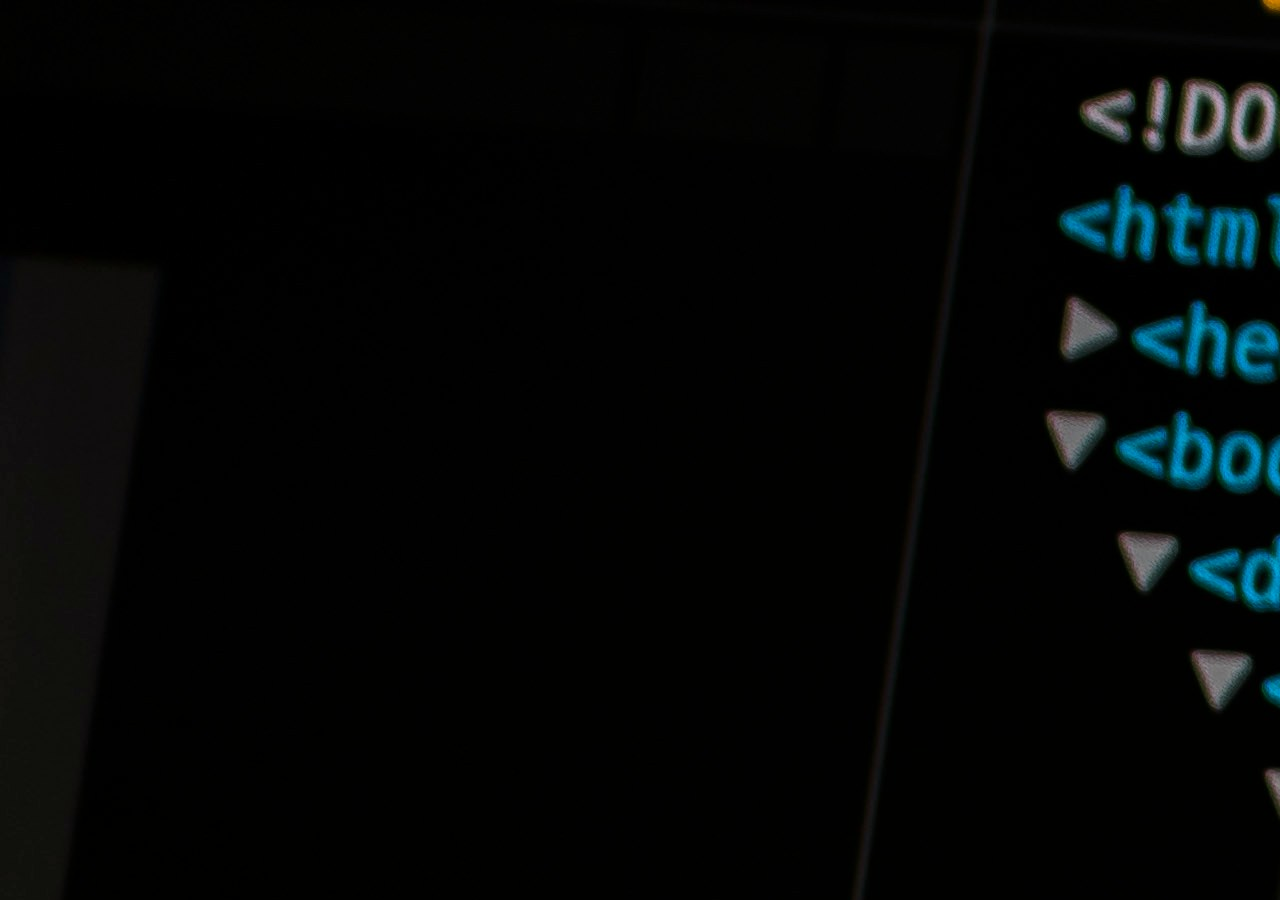
<file: moi.html>
<!DOCTYPE html>
<html>
<head>
	<meta charset="utf-8">
	<meta name="viewport" content="width=device-width, initial-scale=1">
	<link href="style.css" rel="stylesheet">
	<title>Qui je suis ?</title>



</head>
</file>
<file: style.css>
:root {
  --background-light: #504F4F;
  --background-dark: #282828;
  --text-light: #B4B2B2;
  --text-dark: #3D3C3C;
  --link-light: white;
  --link-dark: #000000;

}

body {
  background-image: url(fd.jpg);
  padding-top: 10px;
  margin: 10px;
  color: var(--text-light);
  transition: background 0.3s ease, color 0.3s ease;
}

.logo{
  width: 150px;
  height: 150px;
  border: solid;
  border-color: white;
  -moz-border-radius: 75px;
  -webkit-border-radius: 75px;
  border-radius: 70px;
  border: 0px solid black;
  margin-left: 5px;
top: 15px;

   
}

.Pré1 {
  color: white;
    font-family: "Yanone Kaffeesatz", sans-serif;
  transition: all 0.6s;
text-align: left;
  user-select: none; 
   margin-left: auto;
  margin-right: auto;
 
}
.a22 {
  font-size: 66px;
  
  opacity: 0; 
    animation: fadeIn 1s ease-in-out forwards; 
    
}

.a33 {
  font-size: 66px;
  
  opacity: 0; 
    animation: fadeIn 2s ease-in-out forwards; 
}

.a44 {
  font-size: 66px;
  
  opacity: 0; 
    animation: fadeIn 3s ease-in-out forwards; 
}


@keyframes fadeIn {
    from {
        opacity: 0;
    }
    to {
        opacity: 1;
    }
}




.nav {
 
 font-family: "Lato", sans-serif;
  font-weight: 550;
  font-style: normal;
  display: flex;
  margin: 10px;
  float: right;
  overflow: hidden;
  position: fixed;
  right: 0;
top: 15px;

 }







ul {
  list-style: none;
  
}


.nav ul li {
    padding: 9px;
    margin: auto;

}
.contact {
    list-style: none;
    text-decoration: none;
    color: white;
    font-size: 42px;
    transition: all 0.6s;
    user-select: none;
    position: relative;
  }

   



.contact:hover {
    color: rgba(255, 255, 255, 0.7);
    font-size: 44px;
}

.contact::before {
    content: "";
    position: absolute;
    bottom: -10px; 
    left: 0;
    width: 0;
    height: 1px;
    background-color: rgba(255, 255, 255, 0.7); 
    transition: width 0.3s ease, left 0.3s ease;
     height: 3px;
}

.contact:hover::before {
    width: calc(100% - 40px); 
    left: 25px; 
}

.titrecontact{
  color: white;
 font-family: 'Teko', sans-serif;
  font-size: 56px;
}


i {
margin-right: 10px;

}


.container {
    max-width: 1200px;
    margin: 0 auto;
    padding: 30px;

}

footer {
    background-color: #333;
    color: #fff; 
    user-select: none;
    bottom: 0;
    left: 0;
    width: 100%;
  position: fixed;
    display: flex;
    justify-content: space-between;
    margin-bottom: 0px;

}

.footer .social img {
    width: 50px; 
    height: auto;
}

footer i{
margin-left:5px;


}
.copyright {
    margin: 0;
    font-size: 1rem;
    text-align: center;
}



.droit{

list-style-type: none;
text-decoration: none;
color: white;
transition: 0.5s ease;
position: relative;


}
.droit::before {
    content: "";
    position: absolute;
    bottom: -6px; 
    left: 0;
    width: 0;
    height: 1px;
    background-color: #B9B9B9; 
    transition: width 0.3s ease, left 0.3s ease;
     height: 1px;
     padding-bottom: -10px;
   }




.droit:hover::before {
    width: calc(100% - 40px); 
    left: 20px; 
}
.droit:hover{


color: #B9B9B9;
font-size: 16.5px;

}


.droits1{

font-family: 'Roboto', sans-serif;
font-size: 24px;
color: white;


}


.textedroit{
font-size: 60px;
margin-top: 85px;


}

.lyceesh{
  list-style: none;
  text-decoration: none;
  color: white;
  font-size: 56px;
  transition: all 0.6s;




}

.lyceesh:hover{
color: #209CE3;
font-size: 58px;
  


}







.instagram{

position: fixed;
left: 0;
bottom: 10px;
height: auto;
width:50px;
transition: 0.5s ease;
margin-left: 10px;


}

.twitter{

position: fixed;
left: 95px;
bottom: 10px;
height: auto;
width:50px;
transition:  0.5s ease;
}



.instagram:hover{
   transform: rotate(-360deg);
 width: 60px;


}

.twitter:hover{
   transform: rotate(-360deg);
   width: 60px;


}

.gmail{

position: fixed;
left:180px;
bottom: 10px;
height: auto;
width:50px;
transition:  0.5s ease;
}

.gmail:hover{
   transform: rotate(-360deg);
   width: 60px;
 }





.current {
    border: 1px solid rgba(0, 0, 0, 0, 0.5); 
    padding: 1px 1px; 
    background-color: rgba(255, 255, 255, 0.7);
    border-radius: 8px;
    opacity: 0.6;
    font-style: italic;


      
}

.contact.current:hover::before {
    width: 0;
     font-size: 42px; 

}

.contact.current {
    color: black; 
    font-size: 44px; 
    transition: none; 

}

.imagemario img{
opacity: 0.7;
width: 400px;
height: auto;
margin-top: -500px;
margin-left: 950px;
transition: width 1.3s ease, opacity 1.3s ease, transform 1.3s ease;

}

.imagemario img:hover{

width: 550px;
opacity: 0.9;

 transform: rotate(360deg) scale(0.85);
 }







.description{

color: white;
font-size: 42px;
margin-top: 100px;
margin-bottom: 100px;
user-select: none;
 font-family: "Inter", sans-serif;

}

.D1 {
  
  
  opacity: 0; 
    animation: fadeIn 0.5s ease-in-out forwards; 
    
}

.D2 {
  
  
  opacity: 0; 
    animation: fadeIn 1s ease-in-out forwards; 
}

.D3 {
  
  
  opacity: 0; 
    animation: fadeIn 1.5s ease-in-out forwards; 
}
.D4 {
  
  
  opacity: 0; 
    animation: fadeIn 2s ease-in-out forwards; 
    
}

.D5 {
  
  
  opacity: 0; 
    animation: fadeIn 2.5s ease-in-out forwards; 
}

.D6 {
  
  
  opacity: 0; 
    animation: fadeIn 3s ease-in-out forwards; 
}
.D7 {
  
  
  opacity: 0; 
    animation: fadeIn 3.5s ease-in-out forwards; 
}

@keyframes fadeIn {
    from {
        opacity: 0;
    }
    to {
        opacity: 1;
    }
}




.politiquehover{

text-decoration: none;
color: #0080FF;

}



.politiquehover:hover{

text-decoration: underline;

}

.mentionhover{

text-decoration: none;
color: #0080FF;

}



.mentionhover:hover{

text-decoration: underline;

}



.textepolitique, .titremention{

  margin-bottom: 100px;
  color: white;
  font-size: 26px;
}

.lienpolitique{

text-decoration: none;
color: #0080FF;

}

.lienpolitique:hover{

  text-decoration: underline;
}



.titrepolitique, .textemention{

font-size: 46px;


}

.langue {
  position: fixed;
  bottom: 0;
  right: 0;
  margin-bottom: 85px;
  padding: 10px;

}

.langue a {
  float: right; 
  margin-left: 10px; 
}

.langue img {
  height: auto;
  width: 70px;
  bottom: 0;


}


.langue img:hover{


  width: 75px;
}


#message-container {
    display: none; 
     position: fixed;
    bottom: 55px;
    left: 20%;
     transform: translate(-50%, -50%);
     background-color: white;
    color: black;
    padding: 20px;
    border-radius: 5px;
   
}

#message {
    position: relative;
}

#close-btn {
    position: absolute;
    top: -40px;
    right: -10px;
    cursor: pointer;
    font-size: 35px;
  }

  #message-container:hover #close-btn {
    font-size: 40px; /* Augmenter la taille du bouton lors du survol du conteneur de message */
}



.savoirarchitecture{


}

.savoirarchitecture h2{

  font-size: 42px;
color: white;


}


.savoirarchitecture img{

  width: 1000px;
  height: auto;


  
}

.savoirarchitecture p{

font-size: 26px;
color: white;
  
}

  
.savoirarchitecture img:hover{

width: 1200px;
height: auto;

}


hr{
width: 90%;
padding: 1px 0;

background-color: white;


}




.aide{

margin-bottom: 100px;

}
.aide img{

height: auto;
width: 700px;

}
.aide img:hover{

height: auto;
width: 900px;

}


.aide p{

font-size: 26px;
color: white;
  
}

.asavoir{

  font-family: "Poppins", sans-serif;
}

.code p{
font-size: 26px;
color: white;
margin-bottom: 100px;

}
</file>
<file: style-mobile.css>
/* Ajoutez des styles spécifiques aux mobiles en utilisant des media queries */
@media only screen and (max-width: 600px) {
    /* Styles spécifiques aux appareils mobiles */

    /* Réduisez la taille de l'image de Yoshi */
    .imagemario img {
        width: 250px;
        margin-left: 70%;
        transform: translateX(-50%);
        bottom: 0px;
    }

    /* Réorganisez le contenu pour qu'il soit plus adapté aux mobiles */
    .Pré1 {
        text-align: center;
        margin: 50px auto;
    }

    .a22, .a33, .a44 {
        font-size: 36px; /* Réduisez la taille de la police pour les textes plus longs */
    }

    /* Réduisez la taille des icônes des réseaux sociaux */
    .social img {
        width: 30px;
    }

    /* Réduisez la taille du menu de navigation */
    .nav     {
        margin-left: 0px;
        left: 0px
        
    }


    .container{


        font-size: 10px;
    }
</file>
